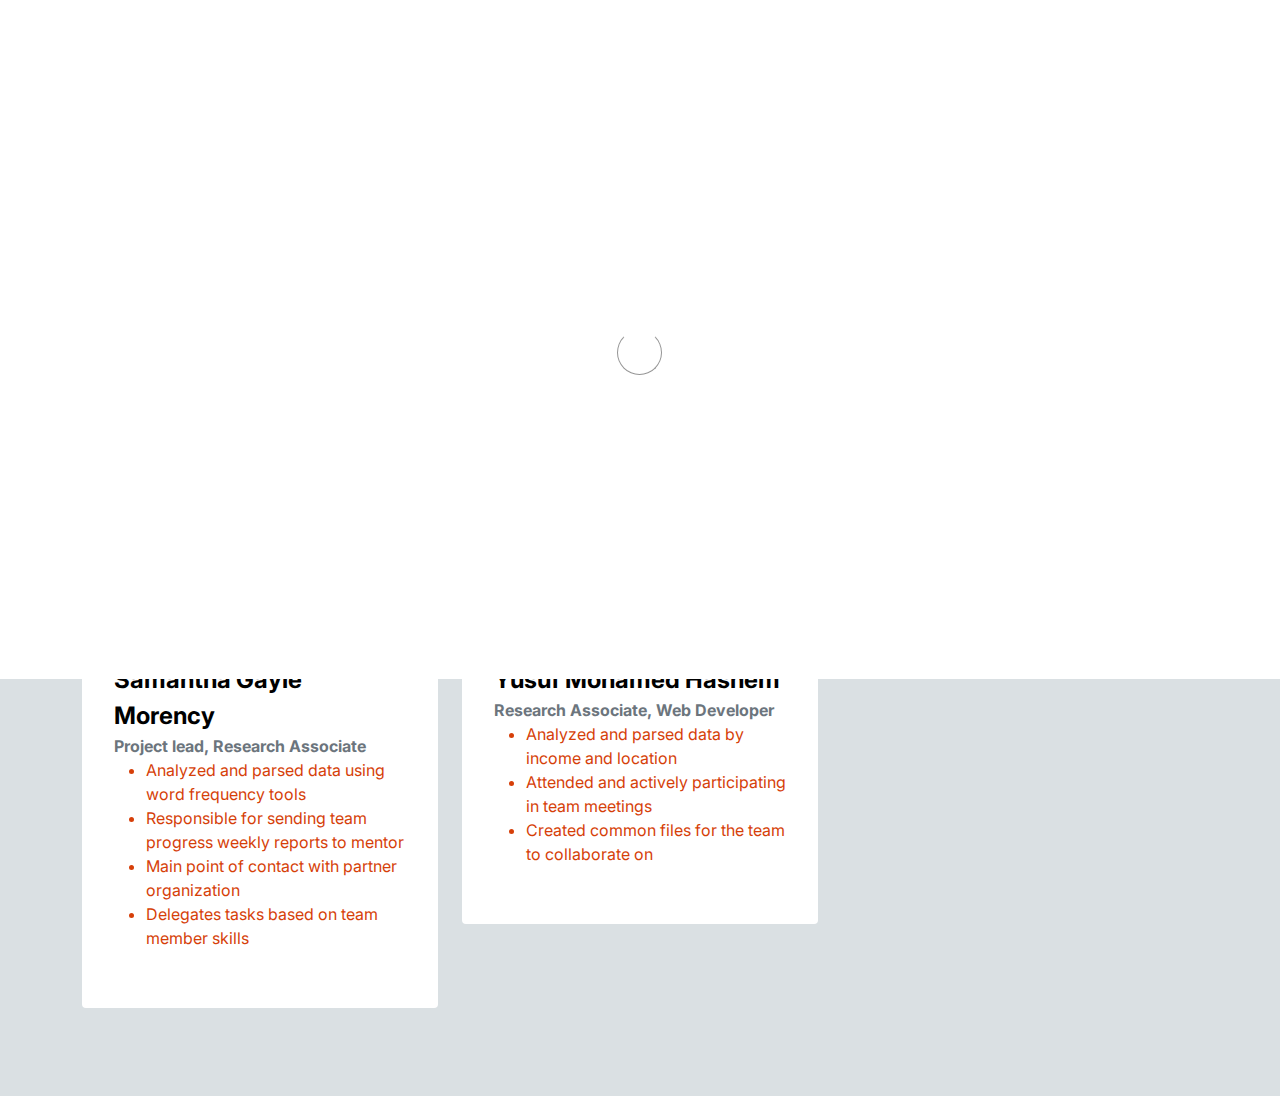
<file: minigrid-main/about.html>
<!doctype html>
<html lang="en">
    <head>
        <meta charset="utf-8">
        <meta name="viewport" content="width=device-width, initial-scale=1">

        <meta name="description" content="">
        <meta name="author" content="">

        <title>Solar minigrid</title>

        <!-- CSS FILES -->
        <link rel="preconnect" href="https://fonts.googleapis.com">
        <link rel="preconnect" href="https://fonts.gstatic.com" crossorigin>
        <link href="https://fonts.googleapis.com/css2?family=Inter:wght@100;300;400;700;900&display=swap" rel="stylesheet">
        <link href="bootstrap.min.css" rel="stylesheet">
        <link href="bootstrap-icons.css" rel="stylesheet">
        <link rel="stylesheet" href="slick.css"/> 
        <link href="tooplate-little-fashion.css" rel="stylesheet">
        
    </head>
    
    <body>

        <section class="preloader">
            <div class="spinner">
                <span class="sk-inner-circle"></span>
            </div>
        </section>
    
        <main>

            <nav class="navbar navbar-expand-lg">
                <div class="container">
                    <button class="navbar-toggler" type="button" data-bs-toggle="collapse" data-bs-target="#navbarNav" aria-controls="navbarNav" aria-expanded="false" aria-label="Toggle navigation">
                        <span class="navbar-toggler-icon"></span>
                    </button>

               

                    <div class="collapse navbar-collapse" id="navbarNav">
                        <ul class="navbar-nav mx-auto">
                            <li class="nav-item">
                                <a class="nav-link" href="index.html">Home</a>
                            </li>

                            <li class="nav-item">
                                <a class="nav-link active" href="about.html">Team</a>
                            </li>

                            <li class="nav-item">
                                <a class="nav-link" href="products.html">Data Analysis</a>
                            </li>
                        </ul>

    
                    </div>
                </div>
            </nav>


            <section class="team section-padding">
                <div class="container">
                    <div class="row">

                        <div class="col-12">
                            <h2 class="mb-5">Meet our team</h2>
                        </div>

                        <div class="col-lg-4 mb-4 col-12">
                            <div class="team-thumb d-flex align-items-center">
                                <div class="team-info">
                                    <h5 class="mb-0">Antonela Beca Gaga</h5>
                                    <strong class="text-muted">Front End Developer, Database Developer</strong>
                                     <span class="d-block text-primary">
                                         <ul> 
                                             <li>Created, maintained and updated website</li>
                                             <li>Manages the GitHub repo</li>
                                             <li>Created some tables and graphs from the initial data</li>
                                     </ul>
                                     </span>
                                </div>
                            </div>
                        </div>
                        
                        

                        <div class="col-lg-4 mb-4 col-12">
                            <div class="team-thumb d-flex align-items-center">
                                <div class="team-info">
                                    <h5 class="mb-0">Asya Azkin</h5>
                                    <strong class="text-muted">Data Engineer, Data Analyst</strong>
                                    <span class="d-block text-primary">
                                         <ul> 
                                             <li>Analyzed and parsed data on geographical considerations</li>
                                             <li>Attended team, partner organization meetings</li>
                                     </ul>
                                     </span>
                                </div>
                            </div>
                        </div>
                        
                        <div class="col-lg-4 mb-4 col-12">
                            <div class="team-thumb d-flex align-items-center">

                                <div class="team-info">
                                    <h5 class="mb-0">Ebba Eriksson Von Allmen</h5>
                                    <strong class="text-muted">Data Analyst, Research Associate</strong>
                                    <span class="d-block text-primary">
                                         <ul> 
                                       <li>Analyzed and parsed data by power souce</li>
                                       <li>Attended team, partner organization meetings</li>
                                       <li>Participating and contributing with ideas and suggestions</li>
                                             </ul>
                                     </span>
                                </div>
                            </div>
                        </div>

                        <div class="col-lg-4 mb-lg-0 mb-4 col-12">
                            <div class="team-thumb d-flex align-items-center">

                                <div class="team-info">
                                    <h5 class="mb-0">Samantha Gayle Morency</h5>
                                    <strong class="text-muted">Project lead, Research Associate</strong>
                                     <span class="d-block text-primary">
                                         <ul> 
                                       <li>Analyzed and parsed data using word frequency tools</li>
                                       <li>Responsible for sending team progress weekly reports to mentor</li>
                                       <li>Main point of contact with partner organization</li>
                                        <li>Delegates tasks based on team member skills</li>
                                             </ul>
                                     </span>
                                </div>
                            </div>
                        </div>

                        <div class="col-lg-4 mb-4 col-12">
                            <div class="team-thumb d-flex align-items-center">
                                <div class="team-info">
                                    <h5 class="mb-0">Yusuf Mohamed Hashem</h5>
                                    <strong class="text-muted">Research Associate, Web Developer</strong>
                                         <span class="d-block text-primary">
                                         <ul> 
                                       <li>Analyzed and parsed data by income and location</li>
                                       <li>Attended and actively participating in team meetings</li>
                                       <li>Created common files for the team to collaborate on</li>
                                             </ul>
                                     </span>
                                </div>
                            </div>
                        </div>

                    </div>
                </div>
            </section>

        </main>



        <!-- JAVASCRIPT FILES -->
        <script src="jquery.min.js"></script>
        <script src="bootstrap.bundle.min.js"></script>
         <script src="slick.min.js"></script>
         <script src="custom.js"></script> 

    </body>
</html>
</file>
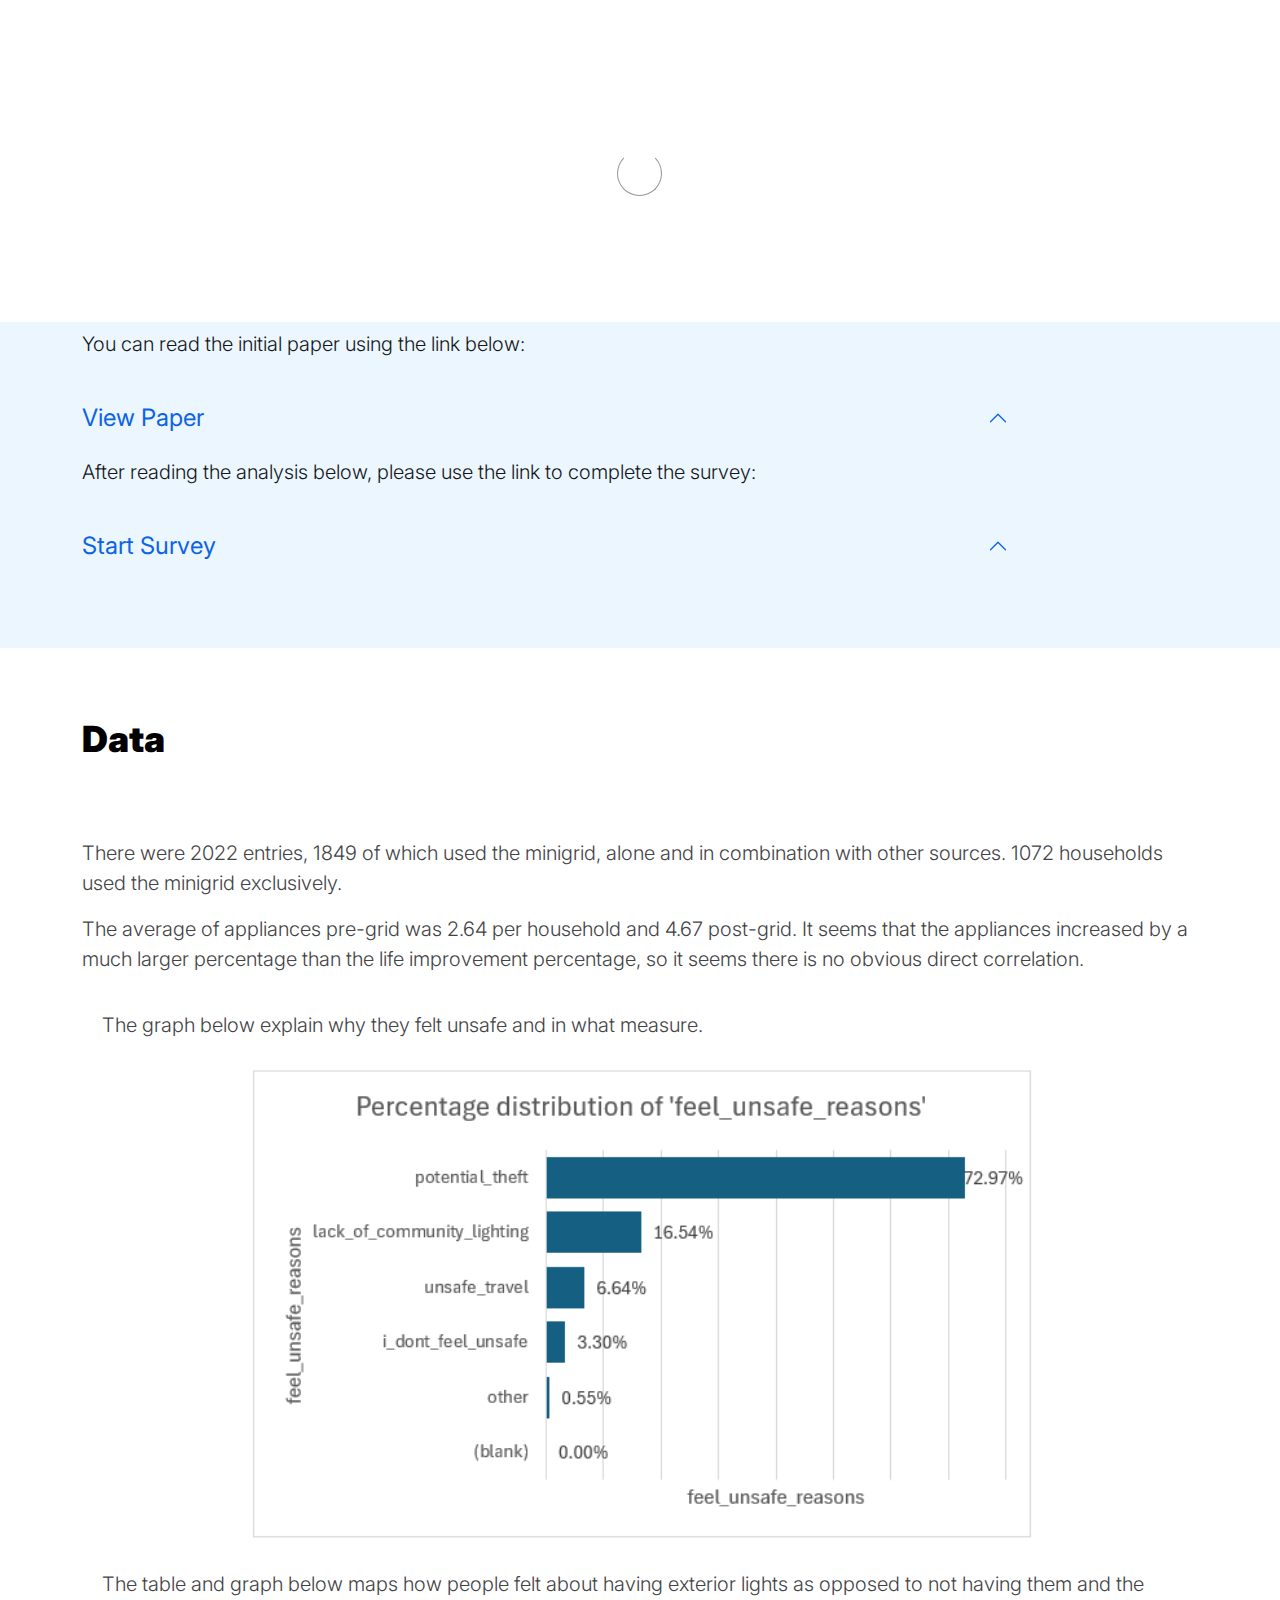
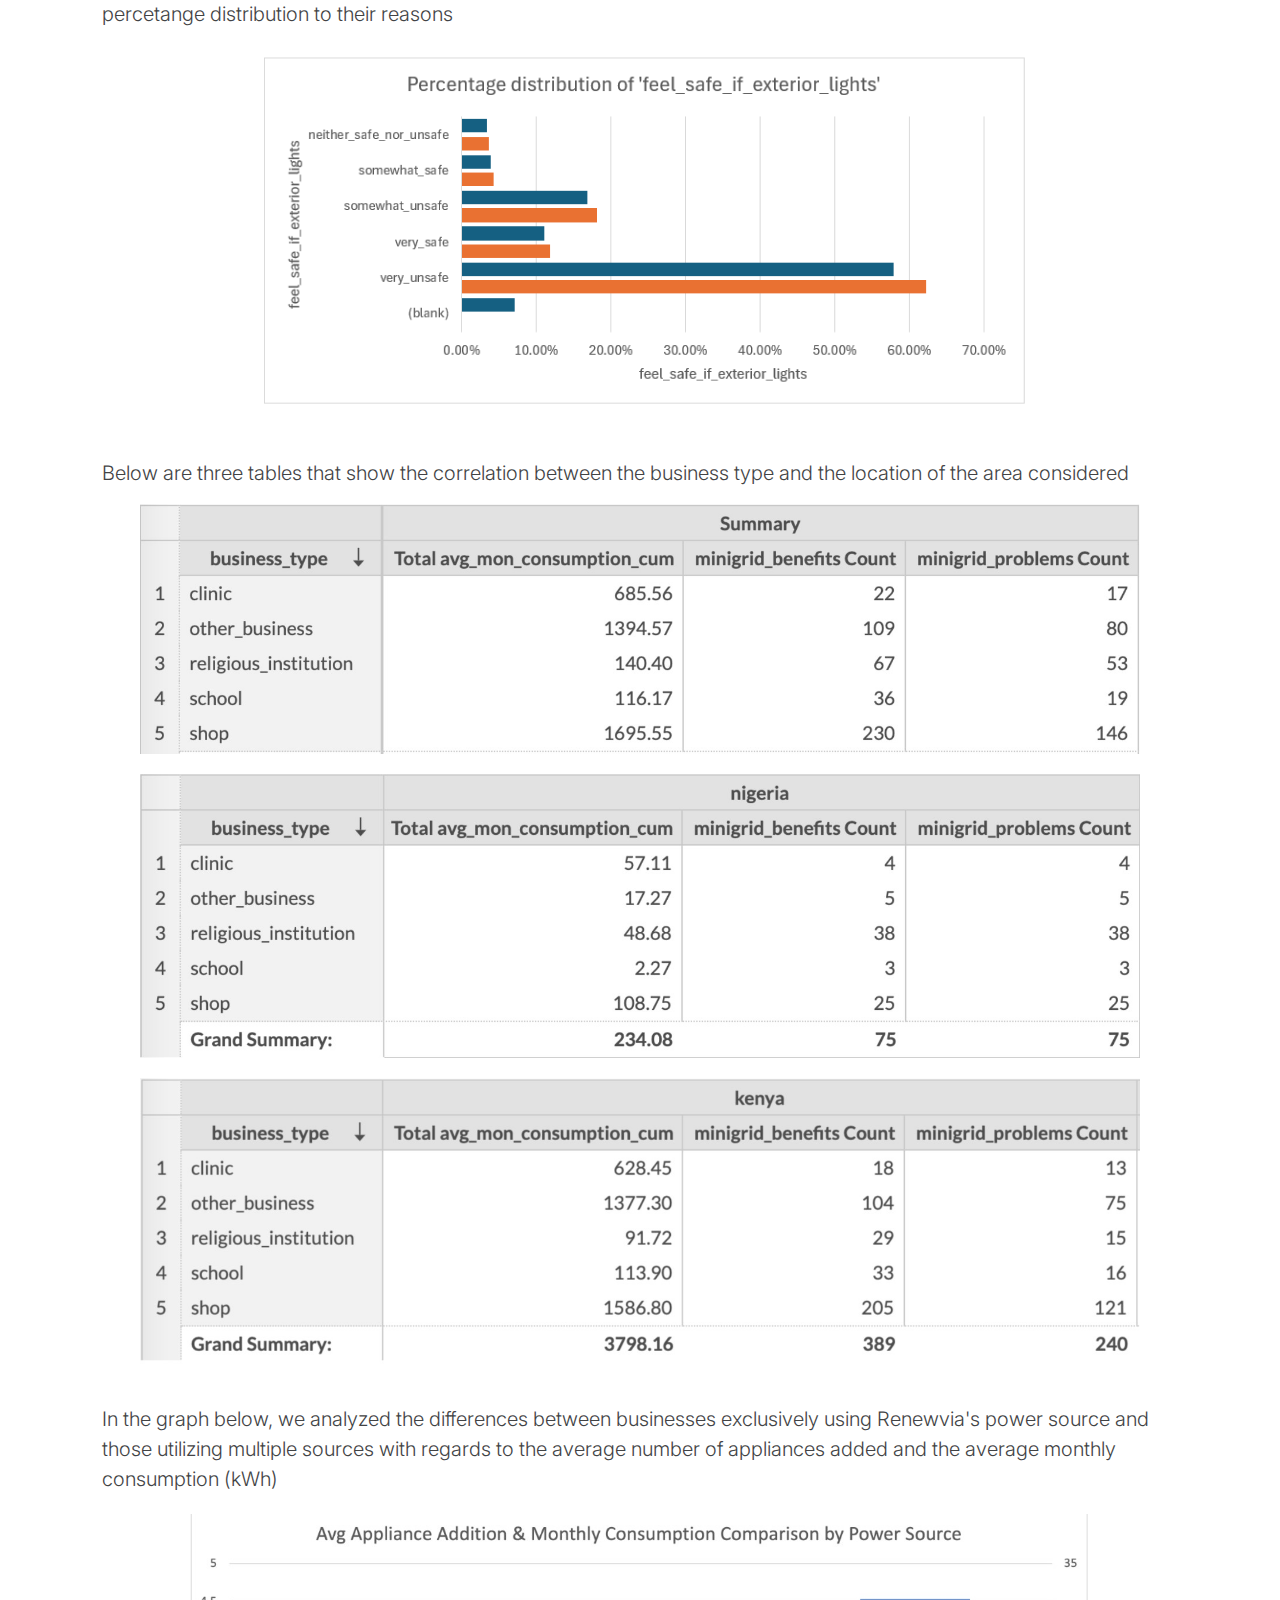
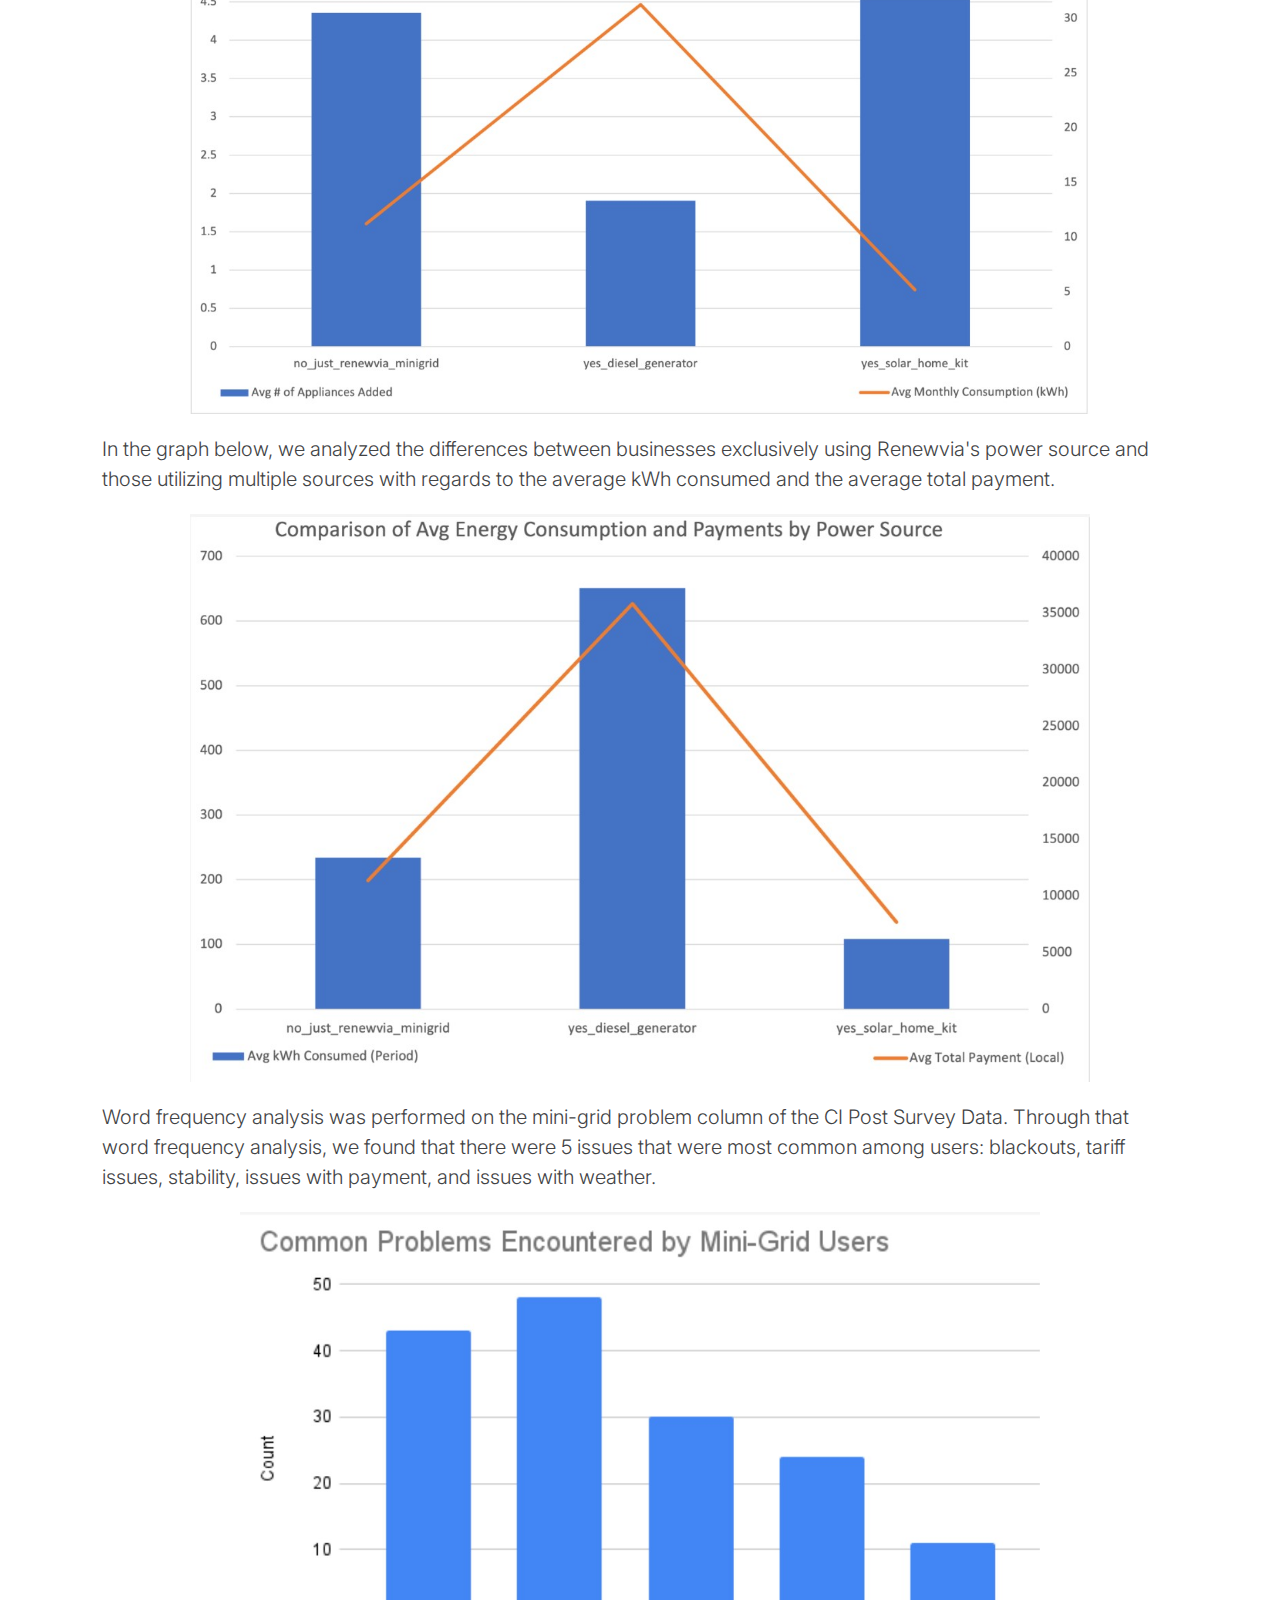
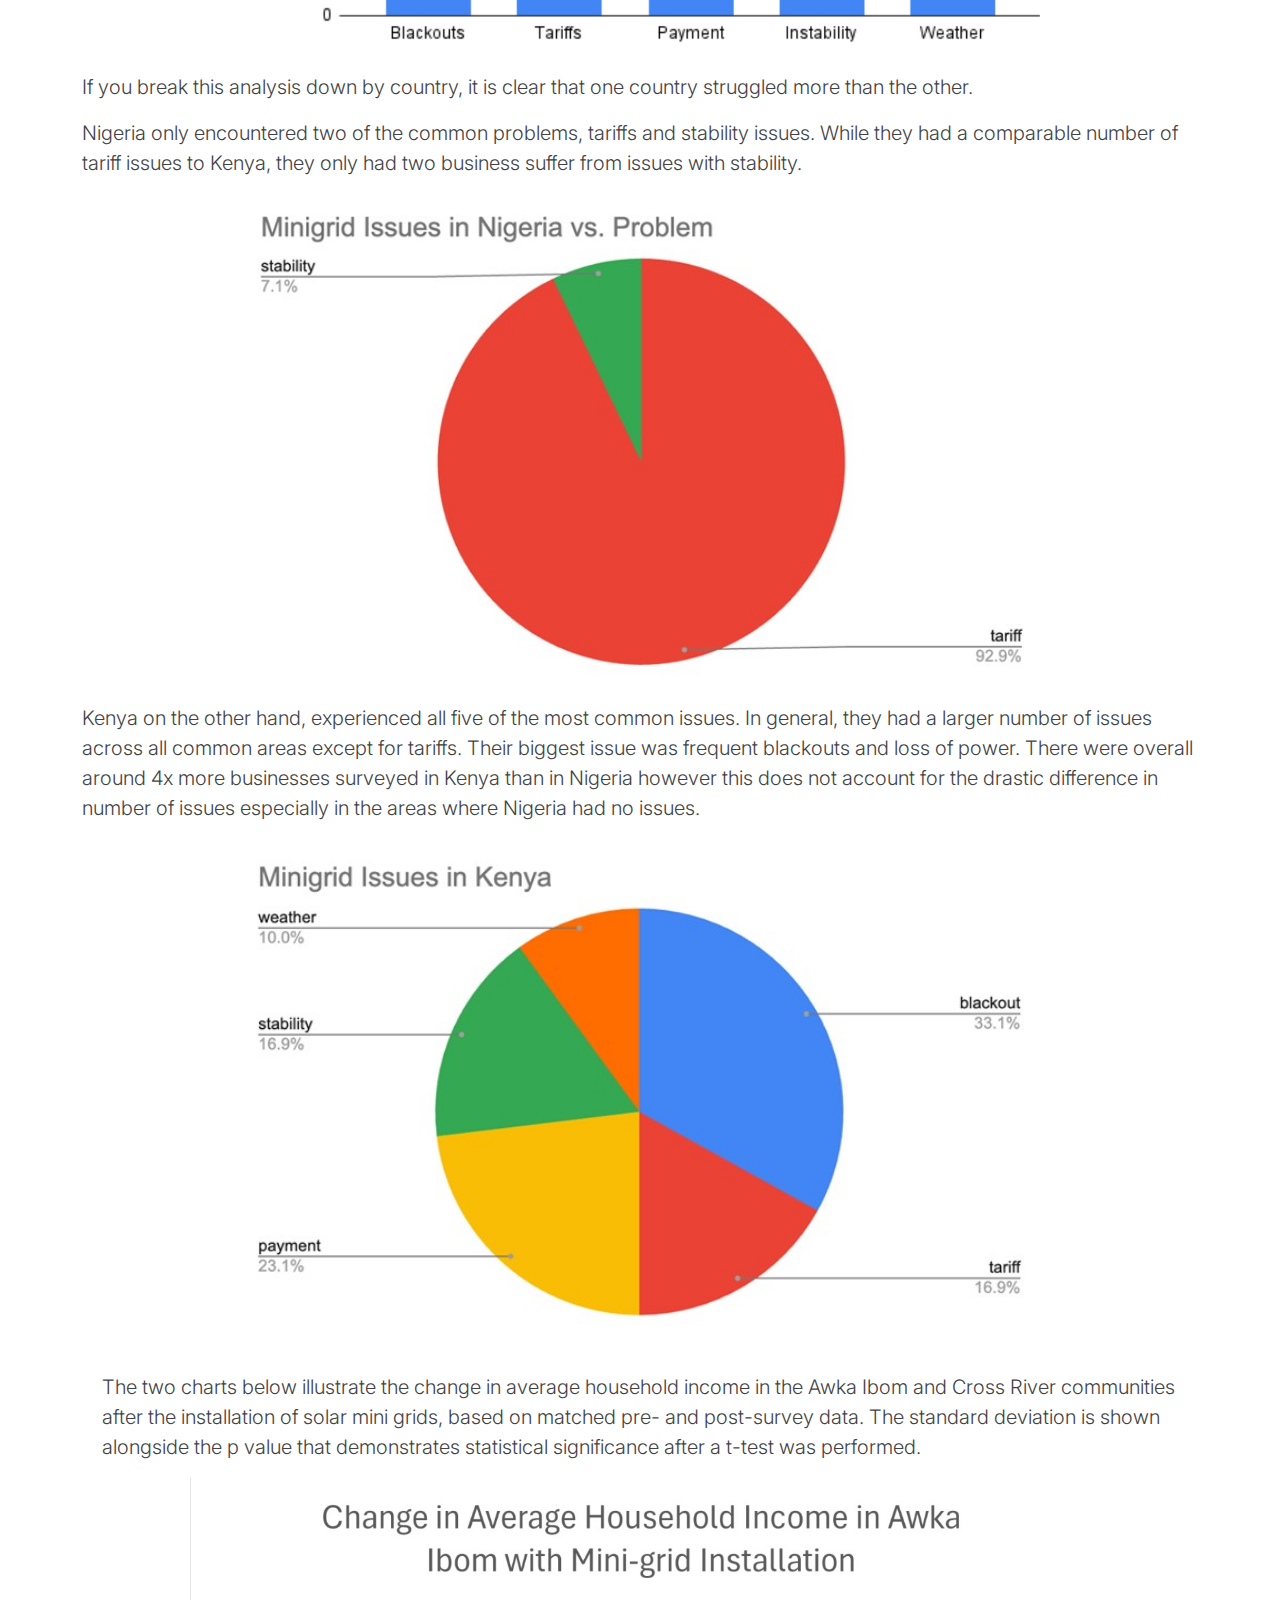
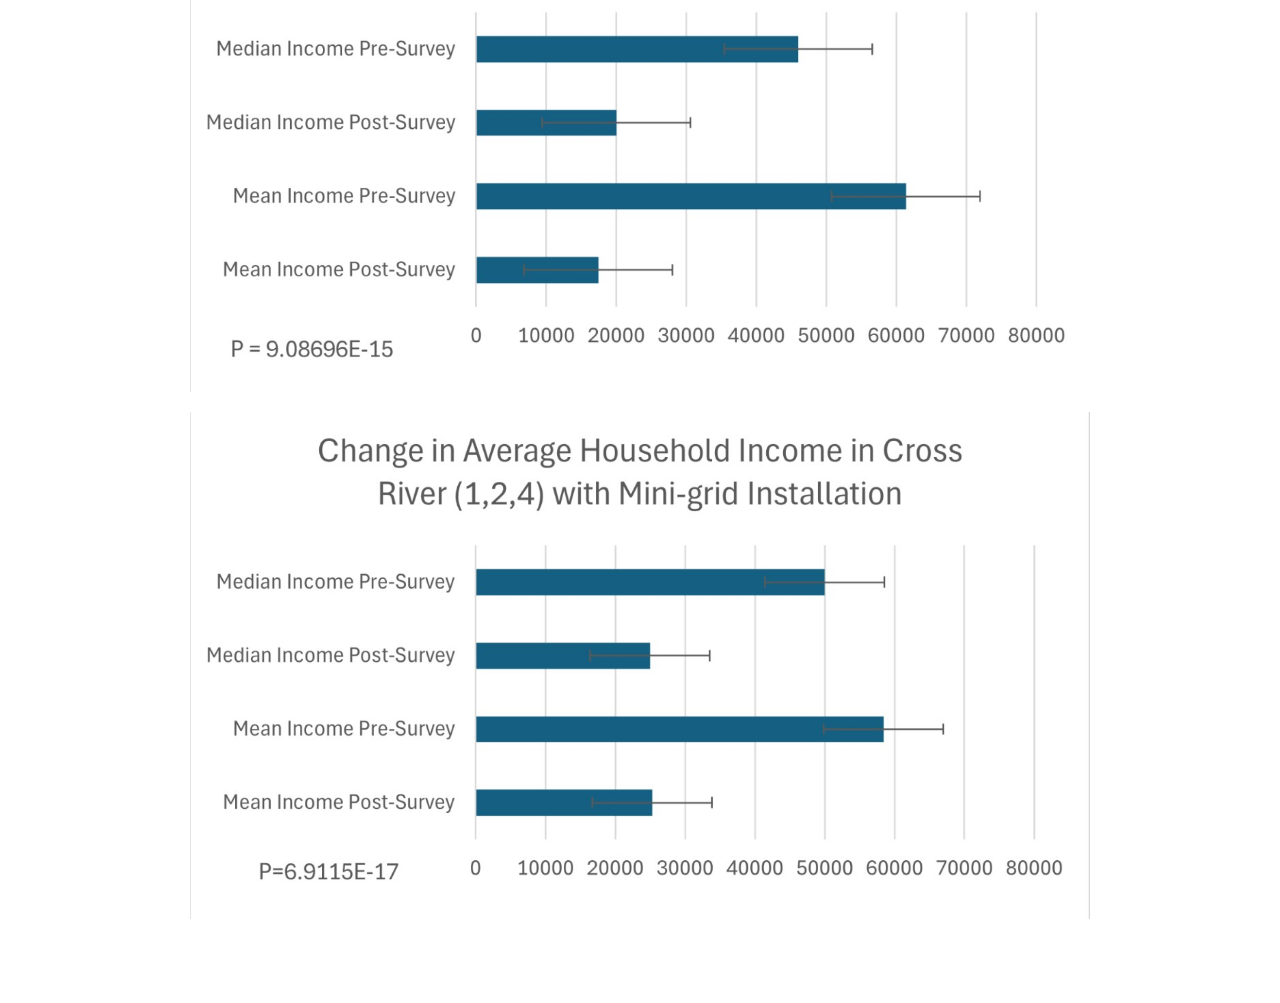
<file: minigrid-main/products.html>
<!doctype html>
<html lang="en">
    <head>
        <meta charset="utf-8">
        <meta name="viewport" content="width=device-width, initial-scale=1">

        <meta name="description" content="">
        <meta name="author" content="">

        <title>Solar minigrid</title>

        <!-- CSS FILES -->
        <link rel="preconnect" href="https://fonts.googleapis.com">

        <link rel="preconnect" href="https://fonts.gstatic.com" crossorigin>

        <link href="https://fonts.googleapis.com/css2?family=Inter:wght@100;300;400;700;900&display=swap" rel="stylesheet">

        <link href="bootstrap.min.css" rel="stylesheet">
        <link href="bootstrap-icons.css" rel="stylesheet">

        <link rel="stylesheet" href="slick.css"/>

        <link href="tooplate-little-fashion.css" rel="stylesheet">

    </head>
    
    <body>

        <section class="preloader">
            <div class="spinner">
                <span class="sk-inner-circle"></span>
            </div>
        </section>
    
        <main>

            <nav class="navbar navbar-expand-lg">
                <div class="container">
                    <button class="navbar-toggler" type="button" data-bs-toggle="collapse" data-bs-target="#navbarNav" aria-controls="navbarNav" aria-expanded="false" aria-label="Toggle navigation">
                        <span class="navbar-toggler-icon"></span>
                    </button>

                    <a class="navbar-brand" href="index.html">
                        <strong><span>Solar Minigrid</strong>
                    </a>

                    <div class="collapse navbar-collapse" id="navbarNav">
                        <ul class="navbar-nav mx-auto">
                            <li class="nav-item">
                                <a class="nav-link" href="index.html">Home</a>
                            </li>

                            <li class="nav-item">
                                <a class="nav-link" href="about.html">Team</a>
                            </li>

                            <li class="nav-item">
                                <a class="nav-link active" href="products.html">Data Analysis</a>
                            </li>
                        </ul>

                    </div>
                </div>
            </nav>

            <header class="site-header section-padding d-flex justify-content-center align-items-center">
                <div class="container">
                    <div class="row">

                        <div class="col-lg-10 col-12">
                            <h1>
                               <p> Our goal for this project is to expand upon the initial research performed by Renewvia. We hope to analyze some subgroups of the data collected such as differences between the different business types, the different regions in Kenya or Nigeria, or the sizes of the families. </p>
                              <p class="footer-menu-link">You can read the initial paper using the link below:</a></p>
                                
                                <a href="paper.pdf" class="accordion-button">View Paper</a>
                               
                               <p class="footer-menu-link">After reading the analysis below, please use the link to complete the survey:</a></p>
                                 <a href="https://docs.google.com/forms/d/e/1FAIpQLSd7tsKLgCkYy-qj16ZgCyy3nFuwkTQuEGC1O8Duk0XL_jxQUA/viewform" class="accordion-button">Start Survey</a>
                              </h1>
                        </div>
                    </div>
                </div>
            </header>

            <section class="products section-padding">
                <div class="container">
                    <div class="row">
                        
                        <div class="col-10">
                            <h2 class="mb-5">Data</h2>
                        </div>

                        <div class="col-lg-12 col-12 mb-8">
                            <br>
                            <p> There were 2022 entries, 1849 of which used the minigrid, alone and in combination with other sources. 1072 households used the minigrid exclusively.</p>
                            <p> The average of appliances pre-grid was 2.64 per household and 4.67 post-grid. It seems that the appliances increased by a much larger percentage than the life improvement percentage, so it seems there is no obvious direct correlation. </p> 

                        </div>
                             <br>
                        <div class="col-lg-12 col-12">
                            <div class="product-thumb">
                                <p>The graph below explain why they felt unsafe and in what measure.</p>
                      
                             <div class="product-thumb">
                                <ul class="footer-menu d-flex flex-wrap">
                                    <li class="footer-menu-item">
                                         <img src="reasons unsafe graph.png" class="img-fluid product-image" alt="" width="800" height="300"> 
                                    </li>
                                </ul>
                            </div>
                        </div>
                        <tr> 
                            <td></td> 
                            <td></td> 
                        </tr>  
                        <div class="col-lg-12 col-12">
                            <div class="product-thumb">
                               
                                   <p>The table and graph below maps how people felt about having exterior lights as opposed to not having them and the percetange distribution to their reasons</p>                      
<tr> 
    <td></td> 
    <td></td> 
</tr> 
                                 <ul class="footer-menu d-flex flex-wrap">
                                    <li class="footer-menu-item">  
                                    <img src="graph feelings about exterior light.png" class="img-fluid product-image" alt="" width="800" height="250">    
                                  </li>
                                </ul>
                            </div>
                            </div>
                        </div>

 <tr> 
    <td></td> 
    <td></td> 
</tr> 
                        <div class="col-lg-13 col-12 mb-8">
                            <div class="product-thumb">
                                <p>Below are three tables that show the correlation between the business type and the location of the area considered</p>
                                 <ul class="footer-menu d-flex flex-wrap">
                                    <li class="footer-menu-item">  
                                     <img src="business type overall table.jpg" class="img-fluid product-image" alt="" width="1000" height="200">
                                            </li>
                                </ul>
                                </div>
                                        <tr> 
                                            <td></td> 
                                            <td></td> 
                                        </tr> 
                                <div class="product-thumb">
                        
                                 <ul class="footer-menu d-flex flex-wrap">
                                    <li class="footer-menu-item">  
                                     <img src="business type nigeria.jpg" class="img-fluid product-image" alt="" width="1000" height="225">   
                                         </li>
                                </ul>
                                </div>
                                        <tr> 
                                            <td></td> 
                                            <td></td> 
                                        </tr> 
                            <div class="product-thumb">
                        
                                 <ul class="footer-menu d-flex flex-wrap">
                                    <li class="footer-menu-item">  
                                     <img src="business type Kenia.jpg" class="img-fluid product-image" alt="" width="1000" height="225">   
                                   </li>
                                </ul>
                            </div>
                        </div>
  <tr> 
    <td></td> 
    <td></td> 
</tr> 
                        <div class="col-lg-12 col-12 mb-8">
                            <div class="product-thumb">
                                <p>In the graph below, we analyzed the differences between businesses exclusively using Renewvia's power source and those utilizing multiple sources with regards to the average number of appliances added and the average monthly consumption (kWh) </p>
                              </div>
                                <tr> 
    <td></td> 
    <td></td> 
</tr> 
                                <div class="product-thumb">
                               <ul class="footer-menu d-flex flex-wrap">
                                    <li class="footer-menu-item">  
                                     <img src="avg appliance by type of power.jpg" class="img-fluid product-image" alt="" width="900" height="425">
                                    </li>
                                </ul>
                                     </div>
                                <tr> 
    <td></td> 
    <td></td> 
</tr> 
                                <div class="product-thumb">
                                <p>In the graph below, we analyzed the differences between businesses exclusively using Renewvia's power source and those utilizing multiple sources with regards to the average kWh consumed and the average total payment. </p>
                                </div>
                                    <tr> 
    <td></td> 
    <td></td> 
</tr> 
                                <div class="product-thumb">
                                <ul class="footer-menu d-flex flex-wrap">
                                    <li class="footer-menu-item">  
                                        <img src="avg consumption by type of power.jpg" class="img-fluid product-image" alt=""  width="900" height="425">   
                                     </li>
                                </ul>
                                    </div>
                                <tr> 
    <td></td> 
    <td></td> 
</tr> 
                                <div class="product-thumb">
                                <p> Word frequency analysis was performed on the mini-grid problem column of the CI Post Survey Data. Through that word frequency analysis, we found that there were 5 issues that were most common among users: blackouts, tariff issues, stability, issues with payment, and issues with weather. </p>    
                           </div>
                                    <tr> 
    <td></td> 
    <td></td> 
</tr> 
                                <div class="product-thumb">
                                <ul class="footer-menu d-flex flex-wrap">
                                    <li class="footer-menu-item">  
                                        <img src="common problems.jpg" class="img-fluid product-image" alt=""  width="800" height="325">  
                                 </li>
                                </ul>
                                  </div>  
                           <p> If you break this analysis down by country, it is clear that one country struggled more than the other. </p> 

                        <p> Nigeria only encountered two of the common problems, tariffs and stability issues. While they had a comparable number of tariff issues to Kenya, they only had two business suffer from issues with stability.  </p>
                          
                                <div class="product-thumb">
                                <ul class="footer-menu d-flex flex-wrap">
                                    <li class="footer-menu-item">  
                                        <img src="Nigeriaissues.jpg" class="img-fluid product-image" alt=""  width="800" height="325">  
                                 </li>
                                </ul>
                                  </div>  
                        <p>Kenya on the other hand, experienced all five of the most common issues. In general, they had a larger number of issues across all common areas except for tariffs. Their biggest issue was frequent blackouts and loss of power. There were overall around 4x more businesses surveyed in Kenya than in Nigeria however this does not account for the drastic difference in number of issues especially in the areas where Nigeria had no issues.  </p>
                            
                                <div class="product-thumb">
                                <ul class="footer-menu d-flex flex-wrap">
                                    <li class="footer-menu-item">  
                                        <img src="Kenyaissues.jpg" class="img-fluid product-image" alt=""  width="800" height="325">  
                                 </li>
                                </ul>
                                  </div>  
                        </div>
                        </div>
    <tr> 
    <td></td> 
    <td></td> 
</tr> 
                 <div class="col-lg-12 col-12 mb-8">
                            <div class="product-thumb">
                              <p>The two charts below illustrate the change in average household income in the Awka Ibom and Cross River communities after the installation of solar mini grids, based on matched pre- and post-survey data. The standard deviation is shown alongside the p value that demonstrates statistical significance after a t-test was performed. </p>
                            <ul class="footer-menu d-flex flex-wrap">
                                    <li class="footer-menu-item"> 
                                <img src="avg income change.jpg" class="img-fluid product-image" alt=""  width="900" height="425">
                                  </li>
                                </ul>
       </div>
                                    <tr> 
    <td></td> 
    <td></td> 
</tr> 
                                 <div class="product-thumb">
                                  <ul class="footer-menu d-flex flex-wrap">
                                    <li class="footer-menu-item"> 
                                    <img src="avg income change cross river.jpg" class="img-fluid product-image" alt=""  width="900" height="425">   
                       </li>
                                </ul>
                            </div>
                        </div>

                    </div>
                </div>
            </section>

        </main>


        <!-- JAVASCRIPT FILES -->
        <script src="jquery.min.js"></script>
         <script src="custom.js"></script> 

    </body>
</html>
</file>
<file: minigrid-main/tooplate-little-fashion.css>
:root {
  --white-color:                #FFFFFF;
  --primary-color:              #d63f09;
  --section-bg-color:           #ebf6ff;
  --dark-color:                 #000000;
  --grey-color:                 #dae0e3;
  --p-color:                    #424345;

  --body-font-family:           'Inter', sans-serif;

  --h5-font-size:               24px;
  --p-font-size:                20px;
  --copyright-text-font-size:   16px;
  --product-link-font-size:     14px;
  --custom-link-font-size:      12px;

  --font-weight-thin:           100;
  --font-weight-light:          300;
  --font-weight-normal:         400;
  --font-weight-bold:           700;
  --font-weight-black:          900;
}

body,
html {
  height: 100%;
}

html {
  scroll-behavior: smooth;
}

@media screen and (prefers-reduced-motion: reduce) {
  html {
    scroll-behavior: auto;
  }
}

body {
    background: var(--white-color);
    font-family: var(--body-font-family);    
    position: relative;
}


h2,
h3,
h4,
h5,
h6 {
  color: var(--dark-color);
  line-height: inherit;
}

h1,
h2,
h3,
h4,
h5,
h6 {
  font-weight: var(--font-weight-bold);
}

h1,
h2 {
  font-weight: var(--font-weight-black);
}

h1 {
  font-size: 48px;
  line-height: normal;
}

h2 {
  font-size: 40px;
}

h3 {
  font-size: 34px;
}

h4 {
  font-size: 32px;
}

h5 {
  font-size: 24px;
}

h6 {
  font-size: 20px;
}

p {
  color: var(--p-color);
  font-size: var(--p-font-size);
  font-weight: var(--font-weight-light);
}

a, 
button {
  touch-action: manipulation;
  transition: all 0.3s;
}

a {
  color: var(--p-color);
  text-decoration: none;
}

a:hover {
  color: var(--primary-color);
}

.text-primary {
  color: var(--primary-color) !important;
}

::selection {
  background: var(--primary-color);
  color: var(--white-color);
}


.custom-link {
  color: var(--p-color);
  font-size: var(--custom-link-font-size);
  font-weight: var(--font-weight-bold);
  text-transform: uppercase;
  position: relative;
}

.custom-link i {
  position: absolute;
  opacity: 0;
  bottom: 0;
  left: 100%;
  transition: all 0.3s;
  line-height: normal;
}

.custom-link:hover i {
  opacity: 1;
  left: 101%;
}

.lead {
  font-size: 1.5rem;
  font-weight: var(--font-weight-thin);
}

b,
strong {
  font-weight: var(--font-weight-bold);
}


.preloader {
  position: fixed;
  top: 0;
  left: 0;
  width: 100%;
  height: 100%;
  z-index: 99999;
  display: flex;
  flex-flow: row nowrap;
  justify-content: center;
  align-items: center;
  background: none repeat scroll 0 0 var(--white-color);
}

.spinner {
  border: 1px solid transparent;
  border-radius: 5px;
  position: relative;
}

.spinner::before {
  content: '';
  box-sizing: border-box;
  position: absolute;
  top: 50%;
  left: 50%;
  width: 45px;
  height: 45px;
  margin-top: -10px;
  margin-left: -23px;
  border-radius: 50%;
  border: 1px solid #959595;
  border-top-color: var(--white-color);
  animation: spinner .9s linear infinite;
}

@keyframes spinner {
  to {transform: rotate(360deg);}
}


.custom-btn {
  background: var(--dark-color);
  border-radius: 50px;
  color: var(--white-color);
  font-size: var(--copyright-text-font-size);
  text-transform: uppercase;
  padding: 16.50px 20px;
}

.social-btn {
  background: transparent;
  border: 1px solid var(--grey-color);
  color: var(--dark-color);
  text-transform: none;
}

.social-btn:hover {
  border-color: transparent;
}

.cart-form-select {
  border-radius: 0;
  padding-top: 15px;
  padding-bottom: 15px;
}

.cart-btn {
  border-radius: 0;
  width: 100%;
  font-size: var(--product-link-font-size);
}

.custom-btn:hover,
.slick-slideshow .custom-btn:hover {
  background: var(--primary-color);
  color: var(--white-color);
}

.custom-icon {
  color: var(--p-color);
  font-size: 24px;
}

.custom-icon {
  display: inline-block;
  vertical-align: middle;
}

.bi-bag.custom-icon {
  font-size: 17px;
}

.featured-icon {
  color: var(--grey-color);
  font-size: 52px;
}

.div-separator {
  position: relative;
}

.div-separator::before {
  content: "";
  height: 1px;
  background: var(--grey-color);
  display: block;
  width: 100%;
}

.div-separator span {
  position: absolute;
  top: 50%;
  margin-left: -22.5px;
  left: 50%;
  text-align: center;
  background: var(--white-color);
  margin-top: -11px;
  color: var(--dark-color);
  font-weight: var(--font-weight-bold);
  font-size: 14px;
  width: 35px;
  text-transform: uppercase;
}


.full-image-img {
  display: block;
  position: absolute;
  z-index: -1;
  right: 0;
  width: 100%;
  bottom: -120px;
  min-width: 650px;
}

@media (min-width: 1600px) {
  .full-image-img {
    bottom: -200px;
  }
}

/*---------------------------------------
  NAVIGATION               
-----------------------------------------*/
.navbar {
  background: var(--white-color);
  position: relative;
  top: 0;
  right: 0;
  left: 0;
  padding: 25px 0;
  z-index: 2;
  will-change: transform;
  transition: transform 300ms linear;
}

.navbar span, h2 span, h4 span {
	color: var(--primary-color);
}

.navbar.headroom--not-top {
  padding: 20px 0;
}

.headroom--pinned {
  transform: translate(0, 0);
}

.headroom--unpinned {
  transform: translate(0, -150%);
}

.navbar-brand {
  color: var(--dark-color);
  font-size: 24px;
  font-weight: var(--font-weight-light);
  margin: 0;
  padding: 0;
}

.navbar-expand-lg .navbar-nav .nav-link {
  display: inline-block;
  padding: 0;
  margin-right: 1.5rem;
  margin-left: 1.5rem;
}

.nav-link {
  color: var(--p-color);
  font-size: 16px;
  position: relative;
}

.navbar .nav-link::after {
  position: absolute;
  top: 100%;
  left: 0;
  width: 100%;
  height: 2px;
  background: var(--bs-gray-dark);
  content: '';
  opacity: 0;
  -webkit-transition: opacity 0.3s, -webkit-transform 0.3s;
  -moz-transition: opacity 0.3s, -moz-transform 0.3s;
  transition: opacity 0.3s, transform 0.3s;
  -webkit-transform: translateY(10px);
  -moz-transform: translateY(10px);
  transform: translateY(10px);
}

.navbar .nav-link.active::after, 
.navbar .nav-link:hover::after {
  opacity: 1;
  -webkit-transform: translateY(0px);
  -moz-transform: translateY(0px);
  transform: translateY(0px);
}

.navbar .nav-link.active,
.navbar .nav-link:hover {
  color: var(--bs-dark);
}

.nav-link:focus, 
.nav-link:hover {
  color: var(--p-color);
}

.navbar-toggler {
  border: 0;
  padding: 0;
  cursor: pointer;
  margin: 0;
  width: 30px;
  height: 35px;
  outline: none;
}

.navbar-toggler:focus {
  outline: none;
  box-shadow: none;
}

.navbar-toggler[aria-expanded="true"] .navbar-toggler-icon {
  background: transparent;
}

.navbar-toggler[aria-expanded="true"] .navbar-toggler-icon:before,
.navbar-toggler[aria-expanded="true"] .navbar-toggler-icon:after {
  transition: top 300ms 50ms ease, -webkit-transform 300ms 350ms ease;
  transition: top 300ms 50ms ease, transform 300ms 350ms ease;
  transition: top 300ms 50ms ease, transform 300ms 350ms ease, -webkit-transform 300ms 350ms ease;
  top: 0;
}

.navbar-toggler[aria-expanded="true"] .navbar-toggler-icon:before {
  transform: rotate(45deg);
}

.navbar-toggler[aria-expanded="true"] .navbar-toggler-icon:after {
  transform: rotate(-45deg);
}

.navbar-toggler .navbar-toggler-icon {
  background: var(--dark-color);
  transition: background 10ms 300ms ease;
  display: block;
  width: 30px;
  height: 2px;
  position: relative;
}

.navbar-toggler .navbar-toggler-icon::before,
.navbar-toggler .navbar-toggler-icon::after {
  transition: top 300ms 350ms ease, -webkit-transform 300ms 50ms ease;
  transition: top 300ms 350ms ease, transform 300ms 50ms ease;
  transition: top 300ms 350ms ease, transform 300ms 50ms ease, -webkit-transform 300ms 50ms ease;
  position: absolute;
  right: 0;
  left: 0;
  background: var(--dark-color);
  width: 30px;
  height: 2px;
  content: '';
}

.navbar-toggler .navbar-toggler-icon:before {
  top: -8px;
}

.navbar-toggler .navbar-toggler-icon:after {
  top: 8px;
}

.site-header {
  background-color: var(--section-bg-color);
  position: relative;
  overflow: hidden;
  margin-top: 86px;
}

.site-header.section-padding {
  padding-top: 7rem;
  padding-bottom: 7rem;
}

.site-header.section-padding-img {
  padding-top: 10rem;
  padding-bottom: 10rem;
}

.header-image {
  position: absolute;
  top: 0;
  right: 0;
  width: 50%;
  height: 100%;
  object-fit: cover;
}


@media (min-width: 992px) {
  .slick-slideshow {
    height: 100vh;
  }
}

.slick-slideshow {
  margin-top: 86px;
  overflow: scroll;
}

.slick-title {
  color: var(--white-color);
}

.slick-custom {
  color: var(--white-color);
  position: relative;
  background: linear-gradient(to bottom, var(--dark-color), var(--p-color), gray, var(--primary-color), transparent 100%);
  z-index: 2;
  bottom: 0;
  right: 0;
  left: 0;
  width: 100%;
  height: 100%;
  overflow: scroll;
}

.slick-custom img {
  width: 100%;
  object-fit: cover;
  overflow: scroll;
}

.slick-bottom {
  background: linear-gradient(to top, var(--dark-color), red, transparent 90%);
  position: absolute;
  z-index: 2;
  bottom: 0;
  right: 0;
  left: 0;
  width: 100%;
  height: 100%;
}

.slick-bottom .container {
  position: absolute;
  top: 300px;
  left: 100px;
  transform: translate(0);
	overflow: scroll;
}

.slick-overlay {
  background: linear-gradient(to top, #000, transparent 120%);
  position: absolute;
  top: 0;
  right: 0;
  bottom: 0;
  left: 0;
}

.slick-slideshow .custom-btn {
  font-weight: var(--font-weight-bold);
  display: inline-block;
  padding-right: 32px;
  padding-left: 32px;
}

@media (min-width: 576px) {
  .slick-slideshow .slick-dots {
    max-width: 540px;
  }
}

@media (min-width: 768px) {
  .slick-slideshow .slick-dots {
    max-width: 720px;
  }
}

@media (min-width: 992px) {
  .slick-slideshow .slick-dots {
    max-width: 960px;
  }
}

@media (min-width: 1200px) {
  .slick-slideshow .slick-dots {
    max-width: 1140px;
  }
}

@media (min-width: 1400px) {
  .slick-slideshow .slick-dots {
    max-width: 1320px;
  }
}

.slick-slideshow .slick-dots {
  position: absolute;
  z-index: 2;
  top: 50%;
  left: 0;
  right: 0;
  transform: translate(0, -50%);
  margin: 0 auto;
  padding: 0;
}

.slick-slideshow .slick-dots li {
  background: transparent;
  border: 5px solid rgba(255, 255, 255, 0.35);
  border-radius: 100%;
  display: block;
  width: 30px;
  height: 30px;
  margin: 10px;
  padding: 5px;
  margin-left: auto;
  cursor: pointer;
}

.slick-slideshow .slick-dots button {
  background: transparent;
  border: none;
  color: transparent;
  display: block;
  width: 100%;
  height: 0;
  margin: 0;
  padding: 0;
  outline: none;
  height: 0;
}

.slick-slideshow .slick-dots li:hover,
.slick-slideshow .slick-dots .slick-active {
  background: var(--white-color);
}


.custom-circle-image {
  border-radius: 100px;
  width: 55px;
  height: 55px;
}

.custom-circle-image.team-image {
  width: 85px;
  height: 85px;
}

.slick-testimonial .slick-list,
.slick-testimonial .slick-track {
  height: 100%;
}

.slick-testimonial {
  margin: auto;
}

.slick-testimonial-caption {
  quotes: '❝' '❞';
  position: relative;
  padding: 5rem 7rem;
}

.slick-testimonial-caption::before {
  content: open-quote;
  display: inline-block;
  color: var(--primary-color);
  font-family: auto;
  font-size: 100px;
  height: 0;
  position: absolute;
  top: 0;
  left: 0;
}

.slick-testimonial .slick-dots {
  text-align: center;
}

.slick-testimonial .slick-dots li {
  background: var(--grey-color);
  display: inline-block;
  vertical-align: top;
  width: 16%;
  height: 1px;
}

.slick-testimonial .slick-dots button {
  background: transparent;
  border: none;
  color: transparent;
  display: block;
  width: 100%;
  height: 0;
  margin: 0;
  padding: 0;
}

.slick-testimonial .slick-dots li:hover,
.slick-testimonial .slick-dots .slick-active {
  background: var(--dark-color);
}


section {
  content-visibility: auto;
  contain-intrinsic-size: 700px;
}

.section-padding {
  padding-top: 7rem;
  padding-bottom: 7rem;
}

.featured {
  background: var(--section-bg-color);
}


.about .nav-pills .nav-item {
  width: 100%;
}

.about .nav-pills .nav-link {
  color: var(--grey-color);
  font-size: 18px;
  font-weight: var(--font-weight-bold);
  border-left: 1px solid var(--grey-color);
  border-radius: 0;
  padding-right: 0;
}

.about .nav-pills .nav-link:hover,
.about .nav-pills .nav-link.active, 
.about .nav-pills .show>.nav-link {
  background: transparent;
  border-left-color: var(--primary-color);
  color: var(--primary-color);
}

/*---------------------------------------
  FAQ ACCORDION               
-----------------------------------------*/
.accordion-item {
  background-color: transparent;
  border-top: 0;
  border-right: 0;
  border-left: 0;
}

.accordion-button {
  background-color: transparent;
  box-shadow: none;
}

.accordion-button:not(.collapsed) {
  background: transparent;
  box-shadow: none;
}

button:focus:not(:focus-visible) {
  border-color: transparent;
  box-shadow: none;
}

.accordion-body {
  border-top: 1px solid rgba(0,0,0,.125);
}

.accordion-button {
  font-size: 1.5rem;
  font-weight: var(--font-weight-normal);
  padding-top: 1.5rem;
  padding-right: 0;
  padding-bottom: 1.5rem;
  padding-left: 0;
}

.accordion-body {
  padding: 2rem 0;
}

.team {
  background: var(--grey-color);
}

.team-thumb {
  background: var(--white-color);
  position: relative;
  border-radius: .25rem;
  padding: 42px 32px;
}

.team-info {
  width: 100%;
}

.custom-modal-btn {
  background: var(--grey-color);
  color: var(--white-color);
  position: absolute;
  top: 0;
  right: 0;
  bottom: 0;
  margin: auto 32px;
  width: 42px;
  height: 42px;
}

.modal-body {
  padding: 4rem;
}

.modal-header {
  padding-top: 7rem;
  padding-bottom: 5rem;
}

.modal-header .btn-close {
  position: absolute;
  top: 0;
  right: 0;
  font-size: 24px;
  margin: 32px;
}

#cart-modal .modal-header .btn-close {
  z-index: 2;
  margin: 22px;
}

#cart-modal .modal-header {
  border-bottom: 0;
  padding: 0;
}

#cart-modal .modal-footer {
  padding: 2rem 4rem;
}


.front-product {
  background: var(--section-bg-color);
}

.product-thumb {
  background: var(--white-color);
  position: relative;
  transition: all 0.5s ease-out;
	  margin: 20px;
}

.product-image {
  transition: all 0.5s ease-out;
}

.product-thumb:hover .product-image {
  box-shadow: 0 1rem 3rem rgba(0,0,0,.175);
}

.product-top {
  position: absolute;
  top: 0;
  right: 0;
  left: 0;
  margin: 20px;
}

.product-info {
  padding: 30px 20px;
}

.product-description,
.product-cart-thumb {
  padding: 0 20px;
}

.product-icon {
  color: var(--white-color);
}

.product-title-link {
  color: var(--dark-color);
}

.product-additional-link {
  display: inline-block;
  vertical-align: top;
  font-size: var(--product-link-font-size);
  margin-top: 32px;
  margin-right: 12px;
}

.product-alert {
  background: var(--white-color);
  color: var(--p-color);
  font-size: var(--custom-link-font-size);
  font-weight: var(--font-weight-bold);
  padding: 3px 10px;
}

.product-p {
  font-size: var(--product-link-font-size);
}

.view-all {
  text-transform: uppercase;
  color: var(--p-color);
  font-size: 13px;
  font-weight: var(--font-weight-bold);
  border-bottom: 2px solid var(--grey-color);
  padding-bottom: 6px;
}

/*---------------------------------------
  CONTACT              
-----------------------------------------*/
.contact-info {
  padding: 40px;
}

.contact-form .form-control {
  border-color: var(--grey-color);
  font-weight: var(--font-weight-normal);
}

.form-floating>label {
  color: var(--grey-color);
  font-weight: var(--font-weight-normal);
}

.contact-form button[type='submit'] {
  background: var(--dark-color);
  border: none;
  border-radius: 100px;
  color: var(--white-color);
  font-weight: var(--font-weight-bold);
  text-transform: uppercase;
  padding: 16px;
}

.contact-form button[type='submit']:hover {
  background: var(--primary-color);
}

.site-footer {
  background: var(--dark-color);
  padding-top: 5rem;
  padding-bottom: 5rem;
}

.footer-menu {
  margin: 0;
  padding: 0;
}

.footer-menu-item {
	display: flex;
  justify-content: center;
  align-items: center;
	margin: auto; 
	max-width: 100%;
}

.footer-menu-link {
  color: #141517;
  font-weight: var(--font-weight-light);
  display: inline-block;
  vertical-align: top;
  margin-top: 4px;
  margin-bottom: 4px;
}

.site-footer .social-icon-link {
  margin-top: 4px;
}

.site-footer .social-icon-link:hover,
.footer-menu-link:hover {
  color: var(--white-color);
}


.social-icon {
  margin: 0;
  padding: 0;
}

.social-icon li {
  list-style: none;
  display: inline-block;
  vertical-align: top;
}

.social-icon-link {
  color: #141517;
  font-size: 1rem;
  display: inline-block;
  vertical-align: top;
  margin-bottom: 4px;
  margin-right: 15px;
}

.social-icon-link:hover {
  color: var(--primary-color);
}


@media screen and (max-width: 2000px) {
  h1 {
    font-size: 62px;
  }
}

@media screen and (max-width: 2000px) {
  h1 {
    font-size: 42px;
    margin-bottom: 0;
  }

  h2 {
    font-size: 36px;
  }

  h3 {
    font-size: 32px;
  }

  h4 {
    font-size: 28px;
  }

  h5 {
    font-size: 24px;
  }

  h6 {
    font-size: 20px;
  }

  .lead {
    font-size: 16px;
  }

  .navbar-expand-lg .navbar-nav .nav-link {
    margin-top: 1rem;
  }

  .site-header {
    background-position: center;
  }

  #cart-modal .modal-header .btn-close {
    margin: 22px 14px;
  }

  .custom-btn {
    font-size: 14px;
    padding: 13.5px 20px;
  }

  .slick-slideshow .custom-btn {
    padding-right: 27px;
    padding-left: 27px;
  }

  .social-login,
  .div-separator {
    width: 75% !important;
  }

  #cart-modal .modal-footer .row {
    width: 100% !important;
  }

  .site-header.section-padding,
  .section-padding {
    padding-top: 4rem;
    padding-bottom: 4rem;
  }

  .site-header-image.section-padding {
    padding-bottom: 0;
  }

  .header-info {
    padding-top: 50px;
    padding-bottom: 100px;
  }

  .header-image {
    position: relative;
    top: auto;
    bottom: 0;
    left: 0;
    width: auto;
    height: auto;
  }

  .slick-testimonial-caption {
    padding: 6rem 3rem 4rem 3rem;
  }

  .slick-slideshow .slick-dots li {
    width: 25px;
    height: 25px;
  }

  .modal-header {
    padding-top: 6rem;
    padding-bottom: 2rem;
  }

  .modal-body {
    padding: 2rem;
  }

  #cart-modal .modal-footer {
    padding-right: 0;
    padding-left: 0;
  }

  #cart-modal .modal-body {
    padding: 4rem 2rem 2rem 2rem;
  }

  .full-image-img {
    bottom: 0;
  }
}
</file>
